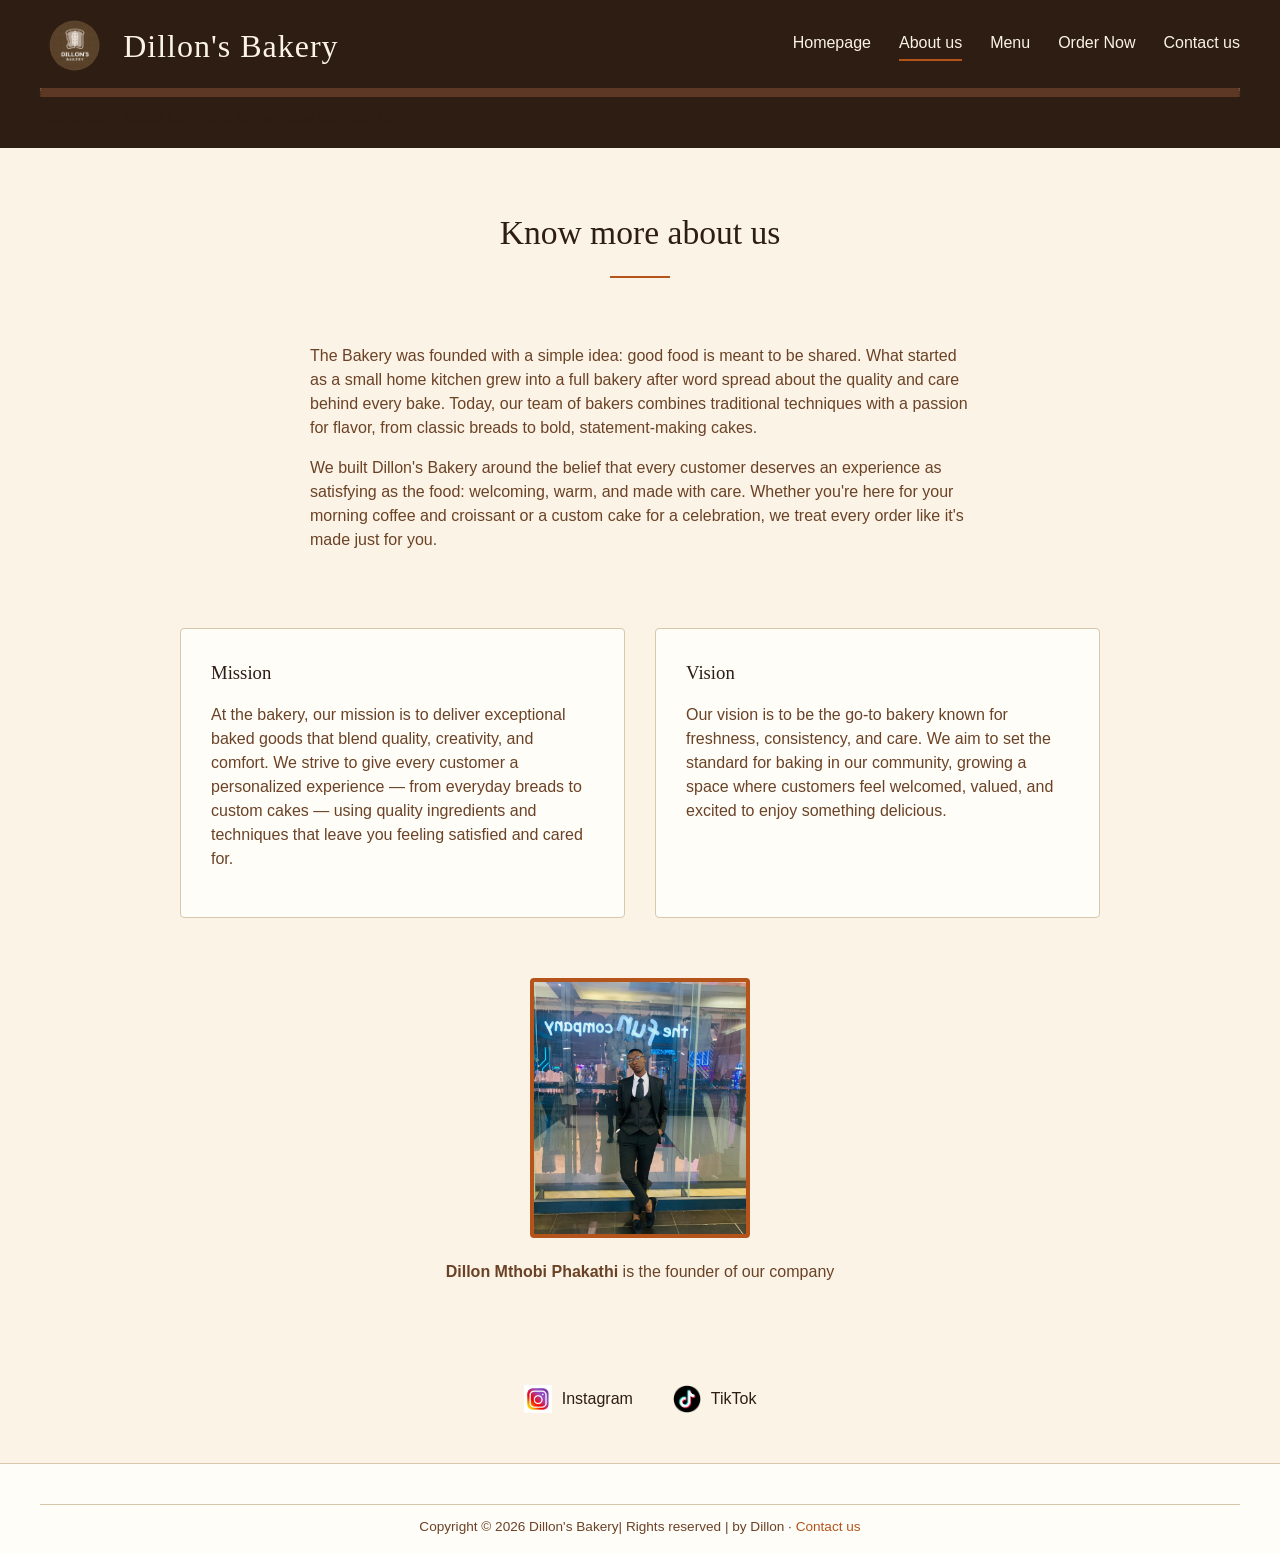
<file: root/assets/about.html>
<!DOCTYPE html>
<html>
    <head>
        <title>About Us</title>
        <link rel="stylesheet" href="../css/style.css">
        <script src="../js/java script.js"></script>
    </head>
    <body>
        <header class="site-header">
            <a href="../index.html" class="brand">
                <img src="../images/bakery logo.png" alt="Dillon's Bakery logo">
                <h1>Dillon's Bakery</h1>
            </a>
            <nav class="primary-nav">
                <a href="../index.html">Homepage</a>
                <a href="about.html" class="active">About us</a>
                <a href="services.html">Menu</a>
                <a href="enquiry.html">Order Now</a>
                <a href="contact.html">Contact us</a>
            </nav>

             <!--Hamburger button (mobil only)-->
                <button class="hamburger" id="hamburgerBtn" aria-label="Toggle navigation" aria-expanded="false">
                    <span></span>
                    <span></span>
                    <span></span>
                </button>
                
                <!--Mobile nav(hidden by default)-->
                <nav class="mobil-nav" id="=mobileNav">
                    <a href="index.html" class="active">Homepage</a>
                    <a href="assets/about.html">About Us</a>
                    <a href="assets/services.html">Menu</a>
                    <a href="assets/enquiry.html">Order Now</a>
                    <a href="assets/contact.html">Contact Us</a>
                </nav>
        </header>

        <div class="section-intro">
            <h2>Know more about us</h2>
            <hr>
        </div>

        <div class="story-section">
            <p>The Bakery was founded with a simple idea: good food is meant to be shared. What started as a small home kitchen grew into a full bakery after word spread about the quality and care behind every bake. Today, our team of bakers combines traditional techniques with a passion for flavor, from classic breads to bold, statement-making cakes.</p>
            <p>We built Dillon's Bakery around the belief that every customer deserves an experience as satisfying as the food: welcoming, warm, and made with care. Whether you're here for your morning coffee and croissant or a custom cake for a celebration, we treat every order like it's made just for you.</p>
        </div>

        <div class="mission-vision">
            <div>
                <h3>Mission</h3>
                <p>At the bakery, our mission is to deliver exceptional baked goods that blend quality, creativity, and comfort. We strive to give every customer a personalized experience — from everyday breads to custom cakes — using quality ingredients and techniques that leave you feeling satisfied and cared for.</p>
            </div>
            <div>
                <h3>Vision</h3>
                <p>Our vision is to be the go-to bakery known for freshness, consistency, and care. We aim to set the standard for baking in our community, growing a space where customers feel welcomed, valued, and excited to enjoy something delicious.</p>
            </div>
        </div>

        <div class="founder-section">
            <img src="../images/the owner.jpg" alt="Photo of the founder">
            <p><b>Dillon Mthobi Phakathi</b> is the founder of our company</p>
        </div>

        <div class="socials-row">
            <a class="social-link" href="https://www.instagram.com/Dillon's_bakery/" target="_blank">
                <img src="../images/instagram picture.webp" alt="Instagram">
                Instagram
            </a>
            <a class="social-link" href="https://www.tiktok.com/@Dillon's_bakery" target="_blank">
                <img src="../images/tiktok-icon-free-png.webp" alt="TikTok">
                TikTok
            </a>
        </div>

        <title>About Us | Dillon's Bakery — Our Story, Mission & Vision</title>
<meta name="description" content="Learn the story behind Dillon's Bakery — from a small home kitchen to a full bakery. Discover our mission, vision and the people who bake fresh every day.">
<meta name="keywords" content="about Dillon's Bakery, bakery story, bakery mission, bakery vision, who owns Dillon's Bakery">
<meta name="author" content="Dillon's Bakery">
<meta name="robots" content="index, follow">
<link rel="canonical" href="https://www.dillonsbakery.co.za/assets/about.html">
<meta property="og:type" content="website">
<meta property="og:site_name" content="Dillon's Bakery">
<meta property="og:title" content="About Us | Dillon's Bakery">
<meta property="og:description" content="Good food is meant to be shared. Learn how Dillon's Bakery grew from a home kitchen into a bakery loved for fresh breads and cakes.">
<meta property="og:url" content="https://www.dillonsbakery.co.za/assets/about.html">
<meta property="og:image" content="https://www.dillonsbakery.co.za/images/bakery logo.png">
<meta property="og:image:alt" content="Dillon's Bakery logo">
<meta property="og:locale" content="en_ZA">
<meta name="twitter:card" content="summary_large_image">
<meta name="twitter:title" content="About Us | Dillon's Bakery">
<meta name="twitter:description" content="Our story, mission and vision — the people behind Dillon's Bakery.">
<meta name="twitter:image" content="https://www.dillonsbakery.co.za/images/bakery logo.png">
<meta name="theme-color" content="#2E1D12">

        <footer class="site-footer">
            <div class="footer-bottom">
                Copyright © 2026 Dillon's Bakery| Rights reserved | by Dillon &middot; <a href="contact.html">Contact us</a>
            </div>
        </footer>
    </body>
</html>
</file>
<file: root/css/style.css>
:root {
  --cream: #FAF3E6;
  --paper: #FFFDF8;
  --espresso: #2E1D12;
  --coffee: #6B4226;
  --rust: #B5541A;
  --line: #D8C7A9;
  --font-display: 'Palatino Linotype', 'Book Antiqua', Palatino, Georgia, serif;
  --font-body: 'Century Gothic', 'Trebuchet MS', 'Lucida Sans Unicode', sans-serif;
}

* { box-sizing: border-box; }

body {
  margin: 0;
  background-color: var(--cream);
  color: var(--espresso);
  font-family: var(--font-body);
  line-height: 1.5;
}

h1, h2, h3 {
  font-family: var(--font-display);
  font-weight: normal;
  color: var(--espresso);
  margin: 0;
}

a { color: inherit; }

/* Header */
.site-header {
  display: flex;
  align-items: center;
  justify-content: space-between;
  background-color: var(--espresso);
  padding: 18px 40px;
  flex-wrap: wrap;
  gap: 15px;
}

.brand {
  display: flex;
  align-items: center;
  gap: 14px;
  text-decoration: none;
}

.brand img {
  height: 55px;
  width: auto;
}

.brand h1 {
  font-size: 2rem;
  color: var(--cream);
  letter-spacing: 1px;
}

.primary-nav {
  display: flex;
  gap: 28px;
  font-family: var(--font-body);
}

.primary-nav a {
  color: var(--cream);
  text-decoration: none;
  padding-bottom: 4px;
  border-bottom: 2px solid transparent;
}

.primary-nav a:hover,
.primary-nav a.active {
  border-bottom: 2px solid var(--rust);
}

.hero-frame img{
  clip-path: circle(40%);
}

.brand img{
  clip-path: circle(40%);
}

img {
  clip-path: circle(500px);
}

/*Buttons*/
.btn {
  display: inline-block;
  font-family: var(--font-body);
  background-color: var(--rust);
  color: var(--paper);
  border: none;
  padding: 12px 28px;
  border-radius: 3px;
  font-size: 1rem;
  cursor: pointer;
  text-decoration: none;
}

.btn:hover {
  background-color: var(--coffee);
}

.btn-outline-light {
  display: inline-block;
  font-family: var(--font-body);
  background-color: transparent;
  color: var(--cream);
  border: 1.5px solid var(--cream);
  padding: 11px 27px;
  border-radius: 3px;
  font-size: 1rem;
  cursor: pointer;
  text-decoration: none;
}

/*hamburger Menu*/
.hamburger{
display: flex;
flex-direction: column;
justify-content: space-between;
width: 30px;
height: 22px;
background: none;
border: none;
cursor: pointer;
padding: 0;
} 

.hamburger span{
  display: block;
  width: 100%;
  height: 3px;
  background-color: #5c3825;
  border-radius:5px ;
  transition: 0.3 ease;
}

/*Turn hamburger into x */
.hamburger.active span:nth-child(1) {
    transform: translateY(9px) rotate(45deg);
}

.hamburger.active span:nth-child(2) {
    opacity: 0;
}

.hamburger.active span:nth-child(3) {
    transform: translateY(-10px) rotate(-45deg);
}

.btn-outline-light:hover {
  background-color: var(--cream);
  color: var(--espresso);
}

/* Hero */
.hero {
  display: flex;
  align-items: center;
  gap: 50px;
  padding: 70px 60px;
  max-width: 1100px;
  margin: 0 auto;
  flex-wrap: wrap;
}

.hero-text {
  flex: 1 1 380px;
}

.hero-text h2 {
  font-size: 2.6rem;
  line-height: 1.2;
  margin-bottom: 20px;
}

.hero-text p {
  max-width: 40ch;
  margin-bottom: 28px;
  color: var(--coffee);
}

.hero-frame {
  flex: 1 1 380px;
}

.hero-frame img {
  width: 100%;
  height: 380px;
  object-fit: cover;
  border: 4px solid var(--rust);
  border-radius: 4px;
}

/* Section intro */
.section-intro {
  text-align: center;
  max-width: 600px;
  margin: 0 auto;
  padding: 60px 20px 30px;
}

.section-intro h2 {
  font-size: 2.1rem;
  margin-bottom: 10px;
}

.section-intro hr {
  width: 60px;
  border: none;
  border-top: 2px solid var(--rust);
  margin: 18px auto 0;
}

/* Category rows */
.category-row {
  display: flex;
  align-items: center;
  gap: 50px;
  max-width: 1000px;
  margin: 0 auto;
  padding: 40px;
  flex-wrap: wrap;
}

.category-row.reverse {
  flex-direction: row-reverse;
}

.category-row img {
  flex: 1 1 320px;
  width: 100%;
  height: 260px;
  object-fit: cover;
  border: 4px solid var(--rust);
  border-radius: 4px;
}

.category-copy {
  flex: 1 1 320px;
}

.category-copy h3 {
  font-size: 1.7rem;
  margin-bottom: 14px;
}

.category-copy p {
  color: var(--coffee);
}

hr.divider {
  border: none;
  border-top: 1px solid var(--line);
  max-width: 1000px;
  margin: 0 auto;
}

/* Highlight / pull-quote section */
.highlight-block {
  background-color: var(--espresso);
  color: var(--cream);
  padding: 70px 20px;
  text-align: center;
}

.highlight-block h2 {
  color: var(--cream);
  font-size: 2.1rem;
  max-width: 700px;
  margin: 0 auto 25px;
}

.highlight-block p {
  max-width: 65ch;
  margin: 0 auto 30px;
  color: #E4D8C3;
}

/* Menu grid */
.menu-heading {
  text-align: center;
  padding: 50px 20px 10px;
  font-size: 1.6rem;
}

.menu-grid {
  display: grid;
  grid-template-columns: repeat(auto-fit, minmax(220px, 1fr));
  gap: 30px;
  max-width: 1000px;
  margin: 0 auto;
  padding: 30px 40px 60px;
}

.menu-card {
  border: 1px solid var(--line);
  border-radius: 4px;
  overflow: hidden;
  background-color: var(--paper);
}

.menu-card img {
  width: 100%;
  height: 160px;
  object-fit: cover;
  display: block;
}

.menu-card-info {
  padding: 16px;
  display: flex;
  justify-content: space-between;
  align-items: center;
}

.menu-card-info span.price {
  color: var(--rust);
  font-weight: bold;
}

.menu-card button {
  width: 100%;
  border: none;
  border-top: 1px solid var(--line);
  background-color: var(--paper);
  padding: 10px;
  font-family: var(--font-body);
  cursor: pointer;
}

.menu-card button:hover {
  background-color: var(--rust);
  color: var(--paper);
}

/* Socials */
.socials-row {
  display: flex;
  justify-content: center;
  gap: 40px;
  padding: 25px 20px 50px;
}

.social-link {
  display: flex;
  align-items: center;
  gap: 10px;
  text-decoration: none;
  color: var(--espresso);
}

.social-link img {
  height: 28px;
  width: auto;
}

.social-link:hover {
  color: var(--rust);
}

/* Footer */
.site-footer {
  border-top: 1px solid var(--line);
  background-color: var(--paper);
  padding: 40px 40px 15px;
  font-size: 0.85rem;
  color: var(--coffee);
}

.footer-grid {
  display: flex;
  justify-content: space-between;
  gap: 30px;
  flex-wrap: wrap;
  max-width: 1000px;
  margin: 0 auto 25px;
}

.footer-grid h4 {
  font-family: var(--font-display);
  color: var(--espresso);
  margin-bottom: 10px;
  font-size: 1rem;
}

.footer-grid a {
  display: block;
  text-decoration: none;
  color: var(--coffee);
  margin-bottom: 6px;
}

.footer-grid a:hover {
  color: var(--rust);
}

.footer-bottom {
  text-align: center;
  border-top: 1px solid var(--line);
  padding-top: 12px;
}

.footer-bottom a {
  color: var(--rust);
  text-decoration: none;
}

/* Marquee */
.marquee-wrap {
  overflow: hidden;
  white-space: nowrap;
  border-top: 1px solid var(--line);
  border-bottom: 1px solid var(--line);
  padding: 20px 0;
}

.marquee-track {
  display: inline-flex;
  animation: scroll 40s linear infinite;
}

.marquee-img {
  height: 160px;
  width: auto;
  margin-right: 15px;
  border-radius: 4px;
}

@keyframes scroll {
  from { transform: translateX(0); }
  to { transform: translateX(-40%); }
}

/* About page specifics */
.story-section {
  max-width: 700px;
  margin: 0 auto;
  padding: 20px 20px 60px;
}

.story-section p {
  color: var(--coffee);
}

.mission-vision {
  display: flex;
  gap: 30px;
  max-width: 1000px;
  margin: 0 auto;
  padding: 0 40px 60px;
  flex-wrap: wrap;
}

.mission-vision > div {
  flex: 1 1 300px;
  border: 1px solid var(--line);
  border-radius: 4px;
  padding: 30px;
  background-color: var(--paper);
}

.mission-vision p {
  color: var(--coffee);
}

.founder-section {
  text-align: center;
  padding: 0 20px 60px;
}

.founder-section img {
  width: 220px;
  height: 260px;
  object-fit: cover;
  border: 4px solid var(--rust);
  border-radius: 4px;
}

.founder-section p {
  margin-top: 15px;
  color: var(--coffee);
}

/* Contact page specifics */
.contact-wrap {
  display: flex;
  gap: 30px;
  max-width: 1000px;
  margin: 0 auto;
  padding: 40px;
  flex-wrap: wrap;
}

.contact-card {
  flex: 1 1 300px;
  border: 1px solid var(--line);
  border-radius: 4px;
  padding: 30px;
  background-color: var(--paper);
}

.contact-card h3 {
  margin-bottom: 12px;
}

.contact-list {
  list-style: none;
  padding: 0;
  margin: 20px 0;
}

.contact-list li {
  padding: 10px 0;
  border-bottom: 1px solid var(--line);
}

.contact-list li span {
  display: block;
  font-weight: bold;
  color: var(--rust);
  font-size: 0.85rem;
}

.callback-input {
  display: flex;
  gap: 10px;
  margin-top: 12px;
}

.callback-input input {
  flex: 1;
  padding: 10px;
  border: 1px solid var(--line);
  border-radius: 3px;
  font-family: var(--font-body);
}

.map-card iframe {
  border-radius: 4px;
}

/* Order form */
.order-wrap {
  display: flex;
  justify-content: center;
  padding: 20px 20px 60px;
}

.order-form {
  display: flex;
  flex-direction: column;
  width: 100%;
  max-width: 500px;
  background-color: var(--paper);
  border: 1px solid var(--line);
  padding: 35px;
  border-radius: 4px;
}

.order-form label {
  font-family: var(--font-body);
  margin-top: 15px;
  margin-bottom: 5px;
  color: var(--espresso);
}

.order-form input,
.order-form select,
.order-form textarea {
  padding: 10px;
  border-radius: 3px;
  border: 1px solid var(--line);
  font-family: var(--font-body);
  font-size: 1rem;
}

.order-form textarea {
  resize: vertical;
}

.order-form button {
  margin-top: 25px;
}

/* --Hamburger-- */
.hamburger{
  display: none;
  flex-direction: column;
  justify-content: space-between;
  width: 30px;
  height: 22px;
  background: none;
  border: none;
  cursor: pointer;
  padding: 0%;
  z-index: 100;
}

.hamburger{
  display: block;
  width: 100%;
  height: 3px;
  background-color: var(--cream);
  border-radius: 5px;
  transition: transform 0.3 ease, opacity 0.2s ease;
}

/* --Turn hamburger into an X when active--- */
.hamburger.active span:nth-child(1) {
  transform: translateY(9px) rotate(45deg);
}

.hamburger.active span:nth-child(2) {
  opacity: 0;
}

.hamburger.active span:nth-child(3) {
  transform: translateY(-10px) rotate(-45deg);
}

/* --Mobile nav panel-- */
.mobile-nav{
  display: none;
  width: 100%;
  flex-direction: column;
  background-color: var(--espresso);
  padding: 10px 0 20px;
  border-top: 1px solid rgba(250,243, 230, 0,2);
  margin-top: 8px;
}

.mobile-nav a {
  color: var(--cream);
  text-decoration: none;
  font-size: 1.1rem;
  padding: 12px 0;
  border-bottom: 1px solid rgba(250, 243, 230, 0,2);
}

.mobile-nav a:hover,
.mobile-nav a.active {
  border-bottom: 2px solid var(--rust);
  padding-left: 6px;
}

.mobile-nav.open {
  display: flex;
}

/* --Mobile Breakpoint-- */
@media (max-width: 800px) {
  .site-header{
    padding: 15px 20px;
  }

  .primary-nav{
    display: none;
  }

  .hamburger {
    display: flex;
  }

  .brand h1 {
    font-size: 1.6rem;
  }

  .brand img {
    height: 45px;
  }
}

/* ===== Lightbox ===== */
.lightbox {
  position: fixed;
  inset: 0;
  background: rgba(46, 29, 18, 0.92); /* espresso with opacity */
  display: none;
  align-items: center;
  justify-content: center;
  z-index: 1000;
  padding: 40px 20px;
  opacity: 0;
  transition: opacity 0.25s ease;
}

.lightbox.open {
  display: flex;
  opacity: 1;
}

.lightbox-figure {
  margin: 0;
  max-width: 90vw;
  max-height: 85vh;
  display: flex;
  flex-direction: column;
  align-items: center;
  gap: 14px;
}

.lightbox-figure img {
  max-width: 90vw;
  max-height: 75vh;
  width: auto;
  height: auto;
  object-fit: contain;
  border: 4px solid var(--rust);
  border-radius: 6px;
  background: var(--paper);
  clip-path: none; /* override the global circle clip */
}

.lightbox-figure figcaption {
  color: var(--cream);
  font-family: var(--font-display);
  font-size: 1.2rem;
  text-align: center;
}

/* Buttons */
.lightbox-close,
.lightbox-prev,
.lightbox-next {
  position: absolute;
  background: transparent;
  color: var(--cream);
  border: none;
  cursor: pointer;
  font-size: 2.4rem;
  line-height: 1;
  padding: 10px 16px;
  border-radius: 4px;
  transition: background 0.2s ease, color 0.2s ease;
}

.lightbox-close:hover,
.lightbox-prev:hover,
.lightbox-next:hover {
  background: var(--rust);
  color: var(--paper);
}

.lightbox-close {
  top: 20px;
  right: 24px;
  font-size: 3rem;
}

.lightbox-prev { left: 24px; top: 50%; transform: translateY(-50%); }
.lightbox-next { right: 24px; top: 50%; transform: translateY(-50%); }

/* Optional: prevent body scroll when open */
body.lightbox-open {
  overflow: hidden;
}

/* Mobile tweaks */
@media (max-width: 800px) {
  .lightbox-prev,
  .lightbox-next {
    font-size: 1.8rem;
    padding: 8px 10px;
  }
  .lightbox-close {
    font-size: 2.4rem;
    top: 10px;
    right: 12px;
  }
  .lightbox-figure figcaption {
    font-size: 1rem;
  }
}

.menu-card img {
  transition: transform 0.25s ease;
}

.menu-card img:hover {
  transform: scale(1.03);
}

/* ===== Floating cart button ===== */
.cart-toggle {
  position: fixed;
  right: 24px;
  bottom: 24px;
  background: var(--rust);
  color: var(--paper);
  border: none;
  width: 60px;
  height: 60px;
  border-radius: 50%;
  font-size: 1.4rem;
  cursor: pointer;
  box-shadow: 0 6px 18px rgba(46, 29, 18, 0.3);
  z-index: 900;
  display: flex;
  align-items: center;
  justify-content: center;
  transition: transform 0.2s ease, background 0.2s ease;
}

.cart-toggle:hover {
  background: var(--coffee);
  transform: scale(1.06);
}

.cart-count {
  position: absolute;
  top: -4px;
  right: -4px;
  background: var(--espresso);
  color: var(--cream);
  font-size: 0.75rem;
  font-family: var(--font-body);
  min-width: 22px;
  height: 22px;
  border-radius: 50%;
  display: flex;
  align-items: center;
  justify-content: center;
  padding: 0 5px;
  border: 2px solid var(--cream);
}

.cart-count.hidden { display: none; }

/* ===== Backdrop ===== */
.cart-backdrop {
  position: fixed;
  inset: 0;
  background: rgba(46, 29, 18, 0.5);
  z-index: 950;
  opacity: 0;
  transition: opacity 0.25s ease;
}

.cart-backdrop.show {
  opacity: 1;
}

/* ===== Drawer ===== */
.cart-drawer {
  position: fixed;
  top: 0;
  right: 0;
  height: 100vh;
  width: 380px;
  max-width: 92vw;
  background: var(--paper);
  border-left: 1px solid var(--line);
  box-shadow: -8px 0 24px rgba(46, 29, 18, 0.2);
  z-index: 960;
  display: flex;
  flex-direction: column;
  transform: translateX(100%);
  transition: transform 0.3s ease;
}

.cart-drawer.open {
  transform: translateX(0);
}

.cart-header {
  display: flex;
  align-items: center;
  justify-content: space-between;
  padding: 20px 20px 16px;
  border-bottom: 1px solid var(--line);
  background: var(--espresso);
}

.cart-header h3 {
  color: var(--cream);
  font-size: 1.4rem;
}

.cart-close {
  background: transparent;
  border: none;
  color: var(--cream);
  font-size: 2rem;
  line-height: 1;
  cursor: pointer;
  padding: 0 6px;
}

.cart-close:hover { color: var(--rust); }

/* ===== Items list ===== */
.cart-items {
  flex: 1;
  overflow-y: auto;
  padding: 16px 20px;
}

.cart-empty {
  color: var(--coffee);
  text-align: center;
  margin-top: 40px;
}

.cart-item {
  display: flex;
  gap: 12px;
  padding: 12px 0;
  border-bottom: 1px solid var(--line);
  align-items: center;
}

.cart-item img {
  width: 60px;
  height: 60px;
  object-fit: cover;
  border-radius: 4px;
  border: 1px solid var(--line);
  flex-shrink: 0;
  clip-path: none;
}

.cart-item-info {
  flex: 1;
  display: flex;
  flex-direction: column;
  gap: 2px;
  min-width: 0;
}

.cart-item-name {
  font-weight: bold;
  font-size: 0.95rem;
  white-space: nowrap;
  overflow: hidden;
  text-overflow: ellipsis;
}

.cart-item-price {
  color: var(--rust);
  font-size: 0.85rem;
}

.cart-qty {
  display: flex;
  align-items: center;
  gap: 6px;
  margin-top: 4px;
}

.cart-qty button {
  width: 26px;
  height: 26px;
  border: 1px solid var(--line);
  background: var(--cream);
  border-radius: 3px;
  cursor: pointer;
  font-size: 1rem;
  line-height: 1;
  display: flex;
  align-items: center;
  justify-content: center;
  color: var(--espresso);
}

.cart-qty button:hover {
  background: var(--rust);
  color: var(--paper);
  border-color: var(--rust);
}

.cart-qty span {
  min-width: 20px;
  text-align: center;
  font-size: 0.9rem;
}

.cart-remove {
  background: transparent;
  border: none;
  color: var(--coffee);
  font-size: 1.2rem;
  cursor: pointer;
  padding: 4px;
}

.cart-remove:hover { color: var(--rust); }

/* ===== Footer ===== */
.cart-footer {
  border-top: 1px solid var(--line);
  padding: 16px 20px 20px;
  background: var(--paper);
}

.cart-total-row {
  display: flex;
  justify-content: space-between;
  font-size: 1.1rem;
  font-weight: bold;
  margin-bottom: 14px;
  font-family: var(--font-display);
}

.cart-total-row span:last-child {
  color: var(--rust);
}

.cart-checkout {
  width: 100%;
  text-align: center;
  margin-bottom: 8px;
}

.cart-clear {
  width: 100%;
  background: transparent;
  border: 1px solid var(--line);
  color: var(--coffee);
  padding: 8px;
  border-radius: 3px;
  cursor: pointer;
  font-family: var(--font-body);
  font-size: 0.85rem;
}

.cart-clear:hover {
  border-color: var(--rust);
  color: var(--rust);
}

/* Toast */
.cart-toast {
  position: fixed;
  bottom: 100px;
  right: 24px;
  background: var(--espresso);
  color: var(--cream);
  padding: 12px 20px;
  border-radius: 4px;
  font-size: 0.9rem;
  box-shadow: 0 6px 18px rgba(46, 29, 18, 0.3);
  z-index: 970;
  opacity: 0;
  transform: translateY(10px);
  transition: opacity 0.25s ease, transform 0.25s ease;
  pointer-events: none;
}

.cart-toast.show {
  opacity: 1;
  transform: translateY(0);
}

@media (max-width: 800px) {
  .cart-toggle {
    right: 16px;
    bottom: 16px;
    width: 54px;
    height: 54px;
  }
  .cart-drawer { width: 100%; }
  .cart-toast { right: 16px; bottom: 86px; }
}

/* ===== Google Form embed section ===== */
.form-section {
  padding: 20px 20px 60px;
}

.form-embed {
  max-width: 760px;
  margin: 0 auto;
  background: var(--paper);
  border: 1px solid var(--line);
  border-radius: 6px;
  padding: 12px;
  box-shadow: 0 4px 16px rgba(46, 29, 18, 0.06);
  overflow: hidden;
}

.form-embed iframe {
  display: block;
  width: 100%;
  min-height: 900px;
  border: 0;
  border-radius: 4px;
}

@media (max-width: 800px) {
  .form-embed {
    padding: 8px;
  }
  .form-embed iframe {
    min-height: 1100px; /* forms stack taller on narrow screens */
  }
}

/* Optional: fix any map iframe overflow */
.map-card iframe {
  width: 100%;
  height: 300px;
  border: 0;
  border-radius: 4px;
  display: block;
}
</file>
